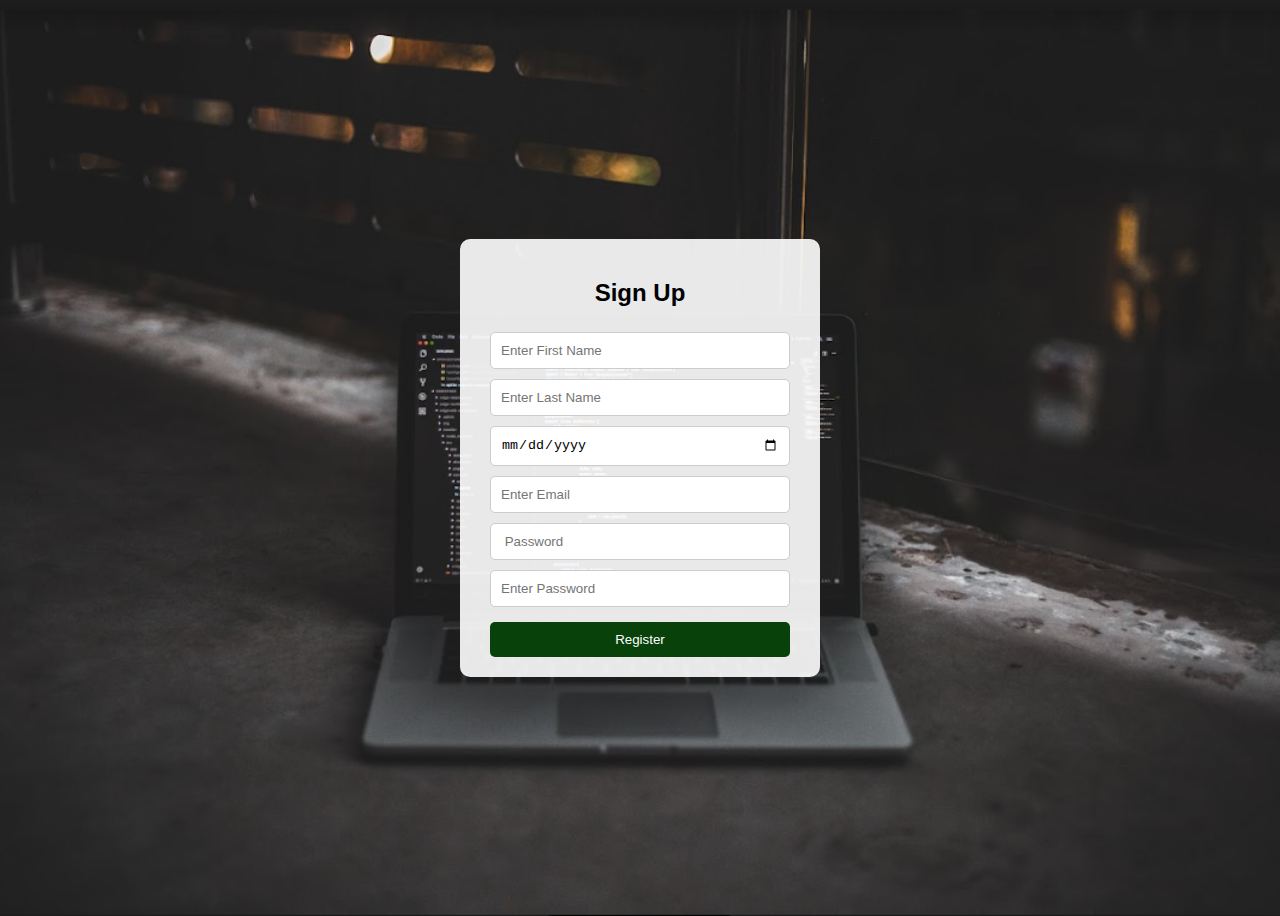
<file: index.html>
<html>
<head>
    <title>week2-task15</title>
    <link rel="stylesheet" href="style/15.css" >
</head>
<body>
    <body style="background-image: url('./data/15.png');">

        <div class="signup-container">
            <h2>Sign Up</h2>
            <input type="text" placeholder="Enter First Name" class="signup-input">
            <input type="text" placeholder="Enter Last Name" class="signup-input">
            <input type="date" placeholder="dd/mm/yyyy" class="signup-input">
            <input type="email" placeholder="Enter Email" class="signup-input">
            <input type="password" placeholder=" Password" class="signup-input">
            <input type="password" placeholder="Enter Password" class="signup-input">
            <button class="signup-button">Register</button>
        </div>
    
    </body>
</body>
</html>
</file>
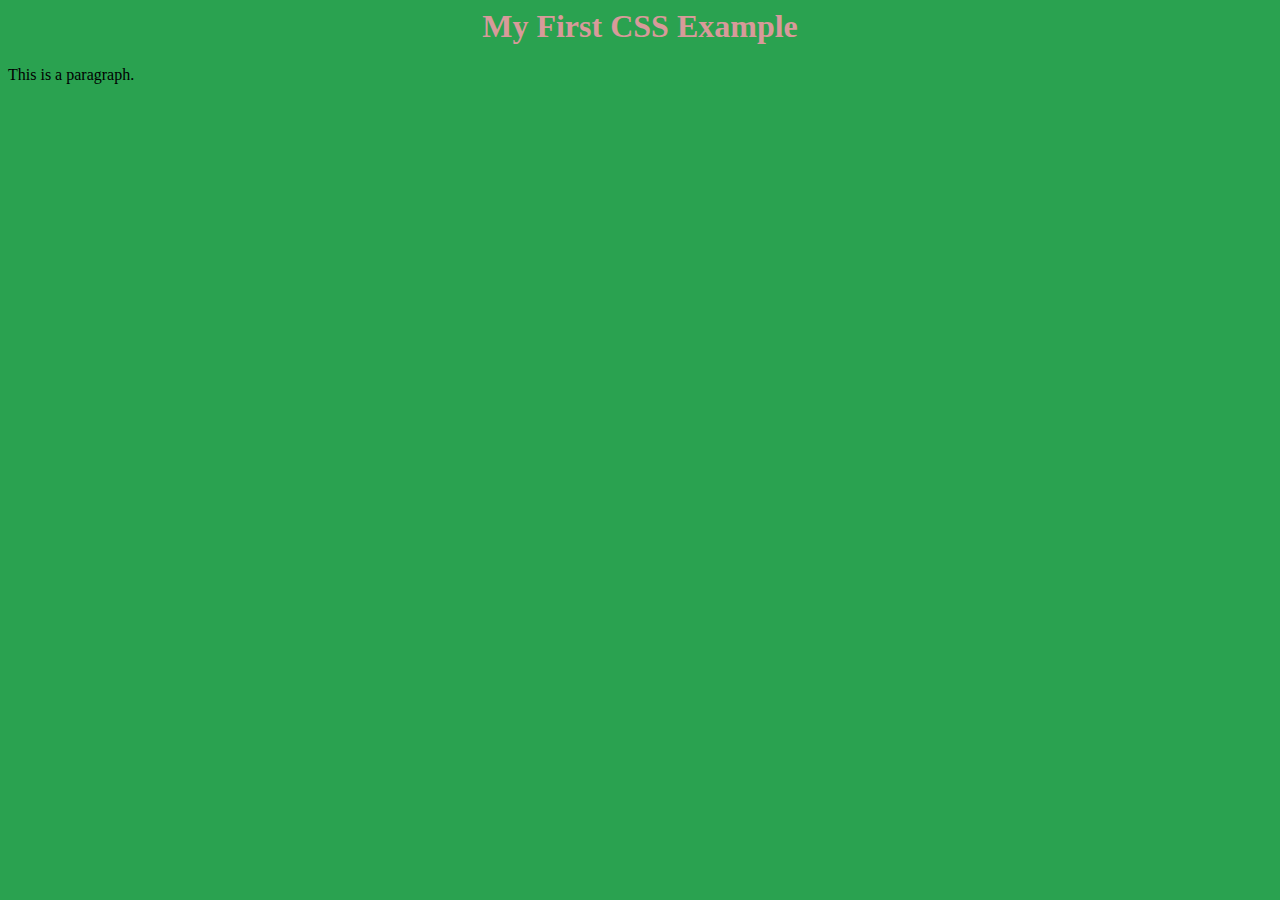
<file: 1.html>
<html>
<head>
    <meta charset="UTF-8">
    <title>week2-task1</title>
    <link rel="stylesheet" href="style/1.css">
</head>

<body>
    <h1>My First CSS Example</h1>
    <p>This is a paragraph.</p>
</body>
</html>
</file>
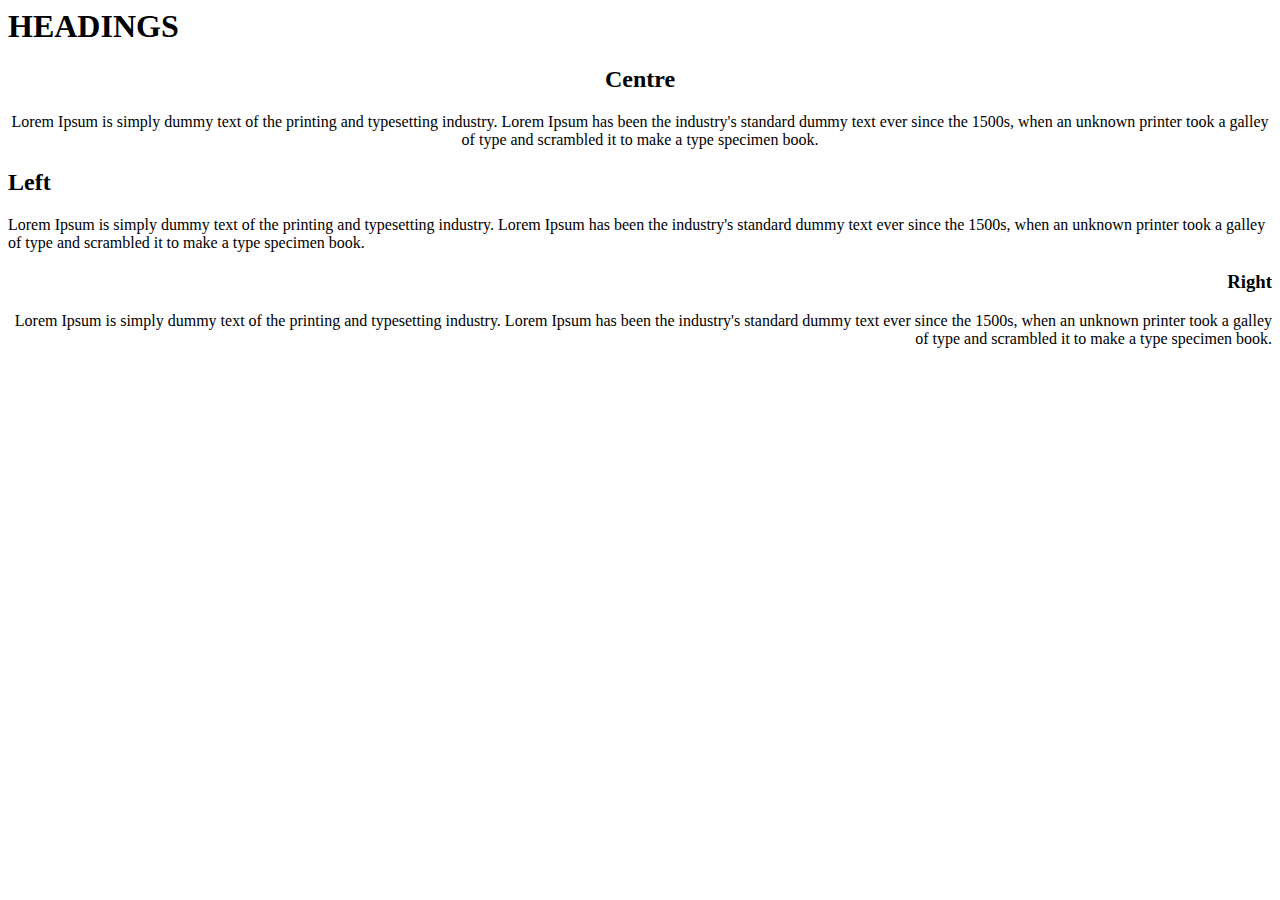
<file: 10.html>
<html>
<head>
    <meta charset="UTF-8">
    <title>week2-task10</title>
    <link rel="stylesheet" href="style/10.css">
</head>
<h1>HEADINGS</h1>
<div class="center">
    <h2>Centre</h2>
    <p>Lorem Ipsum is simply dummy text of the printing and typesetting industry. Lorem Ipsum has been the industry's standard dummy text ever since the 1500s, when an unknown printer took a galley of type and scrambled it to make a type specimen book. </p>    
</div>
<div class="left">
    <h2>Left</h2>
    <p>Lorem Ipsum is simply dummy text of the printing and typesetting industry. Lorem Ipsum has been the industry's standard dummy text ever since the 1500s, when an unknown printer took a galley of type and scrambled it to make a type specimen book. </p>    
</div>
<div class="right">
    <h3>Right</h3>
    <p>Lorem Ipsum is simply dummy text of the printing and typesetting industry. Lorem Ipsum has been the industry's standard dummy text ever since the 1500s, when an unknown printer took a galley of type and scrambled it to make a type specimen book. </p>    
</div>
</html>
</file>
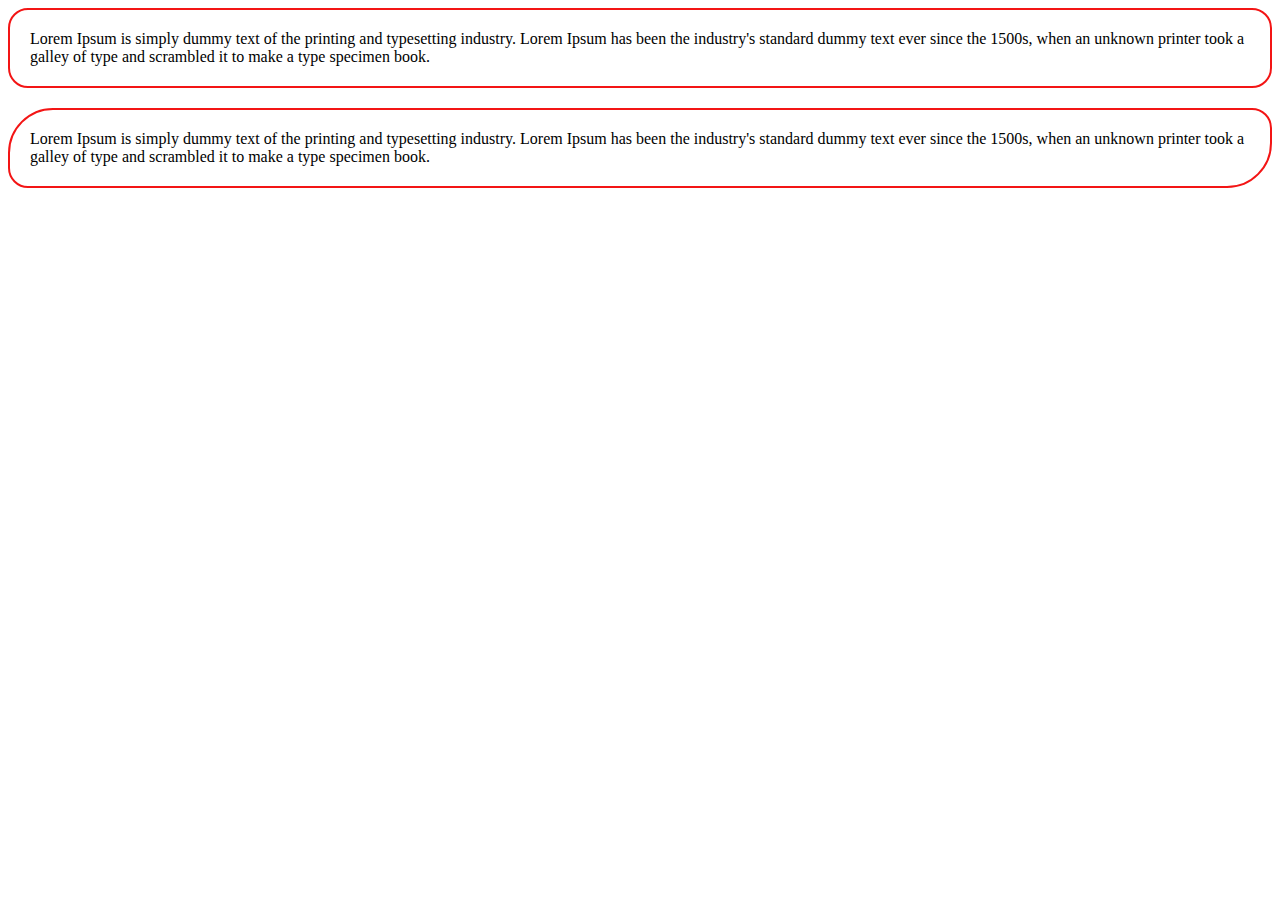
<file: 11.html>
<html>
<head>
    <meta charset="UTF-8">
    <title>week2-task11</title>
    <link rel="stylesheet" href="style/11.css">
</head>
<p id="full">Lorem Ipsum is simply dummy text of the printing and typesetting industry. Lorem Ipsum has been the industry's standard dummy text ever since the 1500s, when an unknown printer took a galley of type and scrambled it to make a type specimen book. </p>
<p id="improve">Lorem Ipsum is simply dummy text of the printing and typesetting industry. Lorem Ipsum has been the industry's standard dummy text ever since the 1500s, when an unknown printer took a galley of type and scrambled it to make a type specimen book. </p>
</html>
</file>
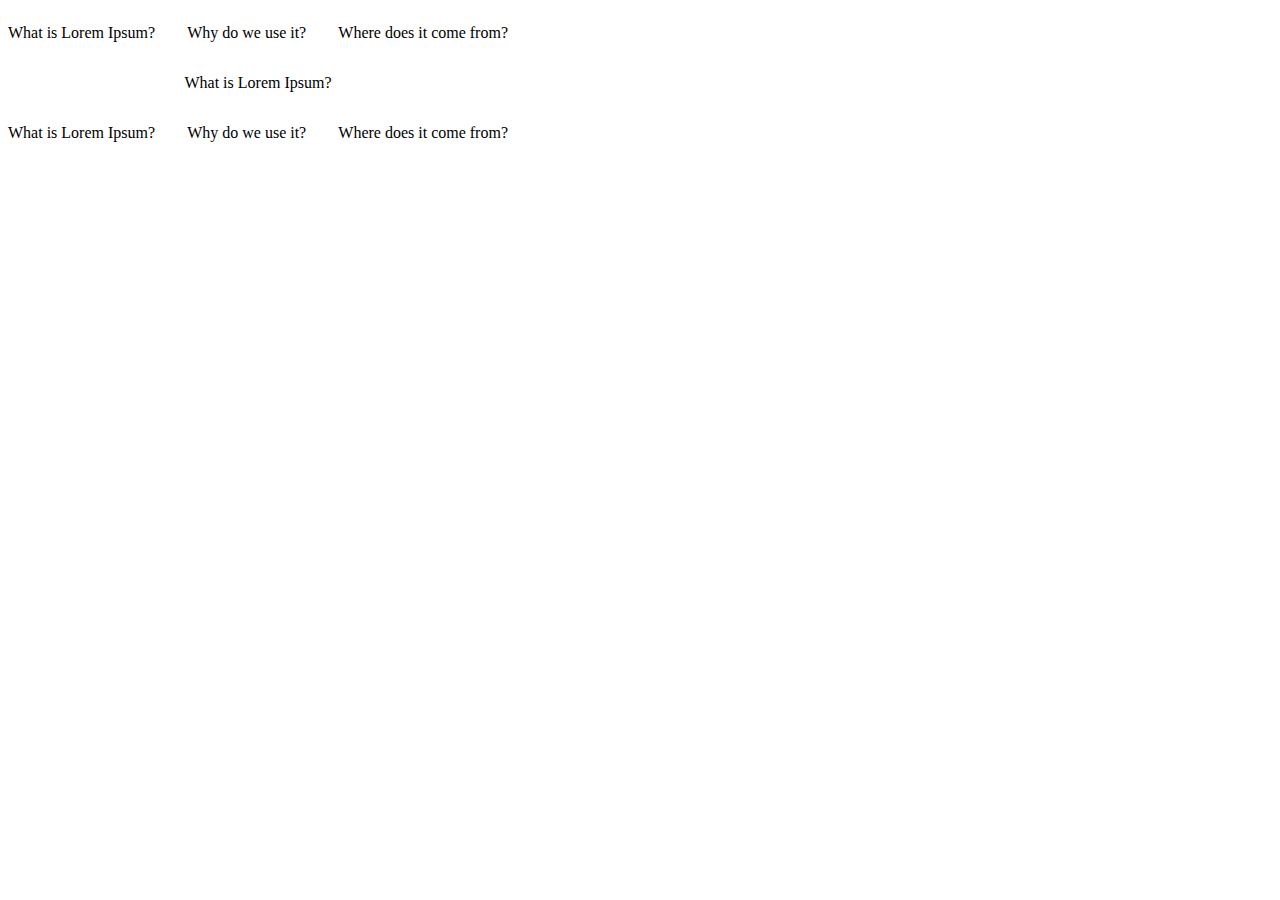
<file: 12.html>
<!DOCTYPE html>
<html lang="en">
<head>
    <meta charset="UTF-8">
    <meta name="viewport" content="width=device-width, initial-scale=1.0">
    <link rel="stylesheet" href="style/12.css">
    <title>Document</title>
</head>
<body>
    <div class="top">
        <p>What is Lorem Ipsum?</p>
        <p>Why do we use it?</p>
        <p>Where does it come from?</p>
    </div>
    <div class="middle">
        <p>What is Lorem Ipsum?</p>
    </div>
    <div class="bottom">
        <p>What is Lorem Ipsum?</p>
        <p>Why do we use it?</p>
        <p>Where does it come from?</p>
    </div>
</body>
</html>
</file>
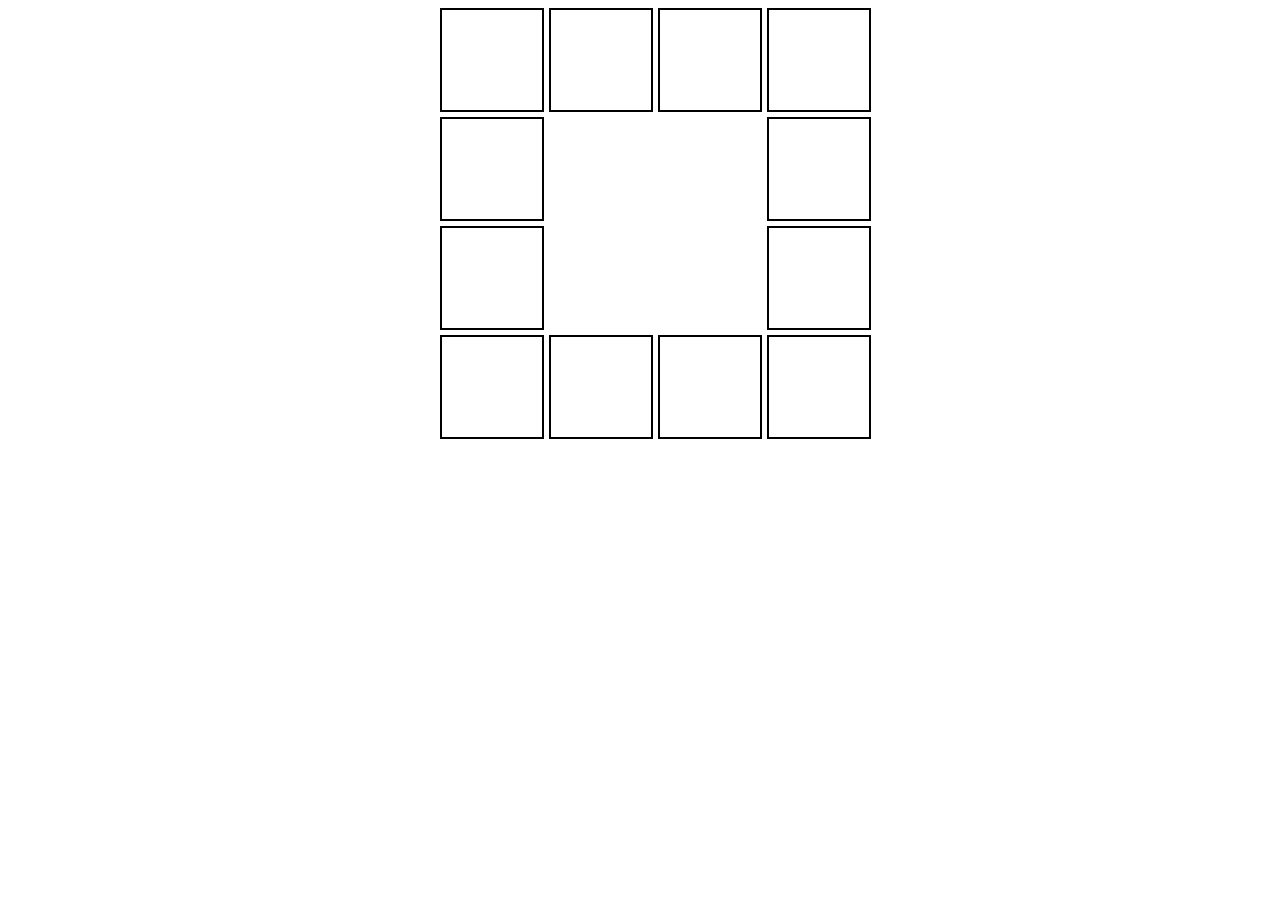
<file: 13.html>
<!DOCTYPE html>
<html>
<head>
    <title>week2-task13</title>
    <link rel="stylesheet" href="style/13.css">
</head>
<body>
    <div class="grid">
        <div class="box"></div>
        <div class="box"></div>
        <div class="box"></div>
        <div class="box"></div>
        <div class="box"></div>
        <div class="box"></div>
        <div class="box"></div>
        <div class="box"></div>
        <div class="box"></div>
        <div class="box"></div>
        <div class="box"></div>
        <div class="box"></div>
        <div class="box"></div>
        <div class="box"></div>
        <div class="box"></div>
        <div class="box"></div>
    </div>

</body>
</html>
</file>
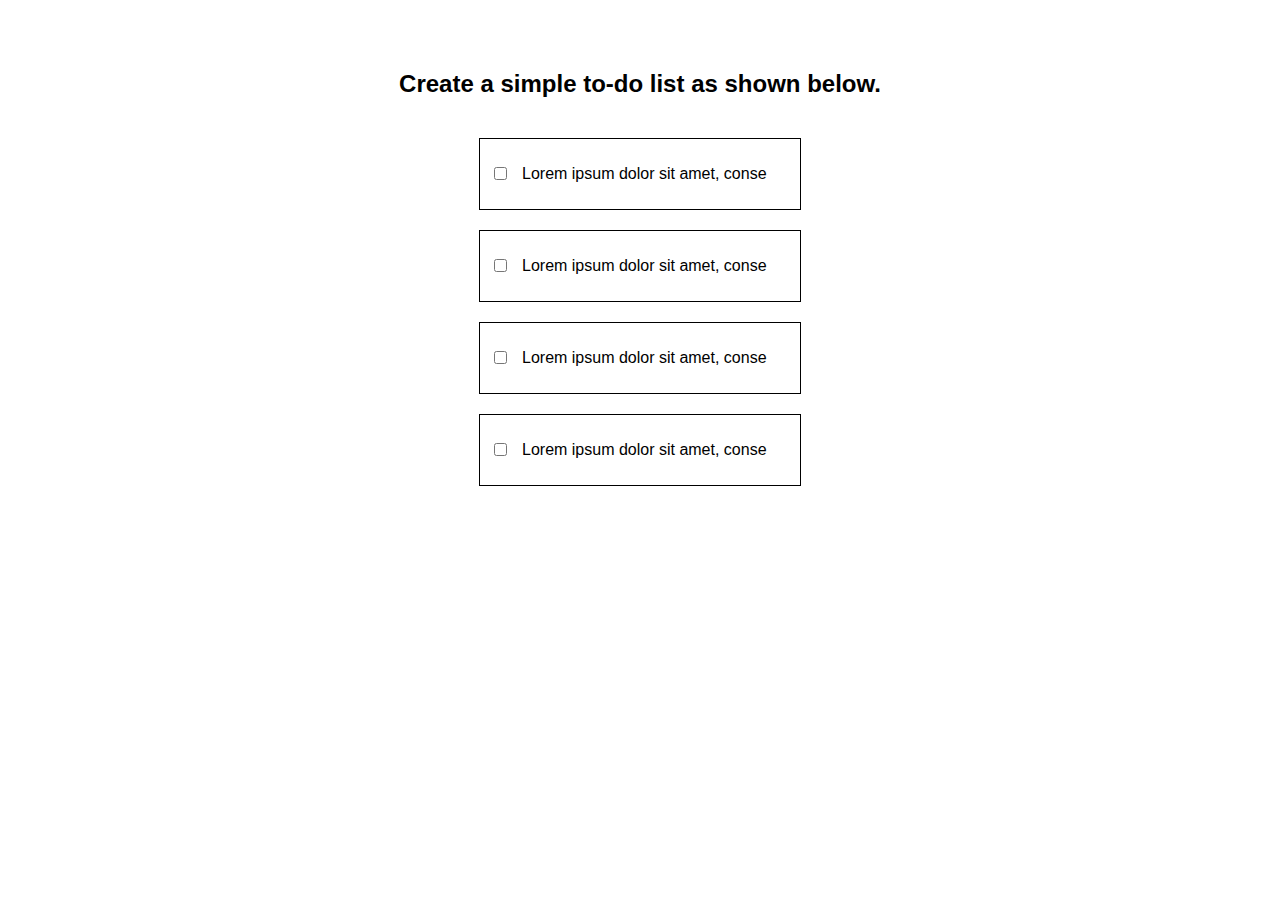
<file: 14.html>
<!DOCTYPE html>
<html lang="en">

<head>
    <meta charset="UTF-8">
    <meta name="viewport" content="width=device-width, initial-scale=1.0">
    <title>week2-task14</title>
    <link rel="stylesheet" href="style/14.css" >
</head>

<body>
    <h2>Create a simple to-do list as shown below.</h2>

    <div class="task-container">
        <input type="checkbox" class="task-checkbox">
        <p>Lorem ipsum dolor sit amet, conse </p>
    </div>
    <div class="task-container">
        <input type="checkbox" class="task-checkbox">
        <p>Lorem ipsum dolor sit amet, conse </p>
    </div>
    <div class="task-container">
        <input type="checkbox" class="task-checkbox">
        <p>Lorem ipsum dolor sit amet, conse </p>
    </div>
    <div class="task-container">
        <input type="checkbox" class="task-checkbox">
        <p>Lorem ipsum dolor sit amet, conse </p>
    </div>

</body>

</html>
</file>
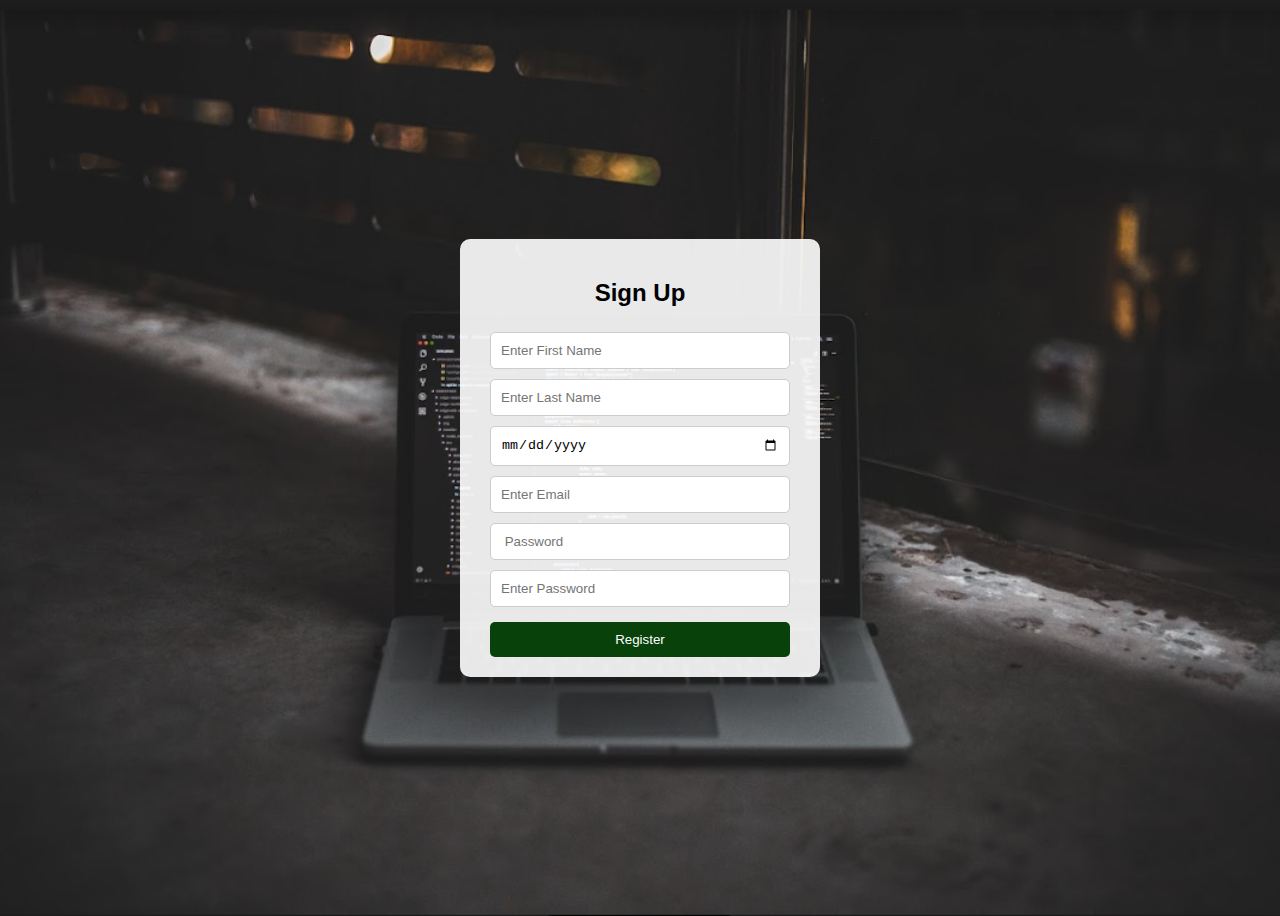
<file: 15.html>
<html>
<head>
    <title>week2-task15</title>
    <link rel="stylesheet" href="style/15.css" >
</head>
<body>
    <body style="background-image: url('./data/15.png');">

        <div class="signup-container">
            <h2>Sign Up</h2>
            <input type="text" placeholder="Enter First Name" class="signup-input">
            <input type="text" placeholder="Enter Last Name" class="signup-input">
            <input type="date" placeholder="dd/mm/yyyy" class="signup-input">
            <input type="email" placeholder="Enter Email" class="signup-input">
            <input type="password" placeholder=" Password" class="signup-input">
            <input type="password" placeholder="Enter Password" class="signup-input">
            <button class="signup-button">Register</button>
        </div>
    
    </body>
</body>
</html>
</file>
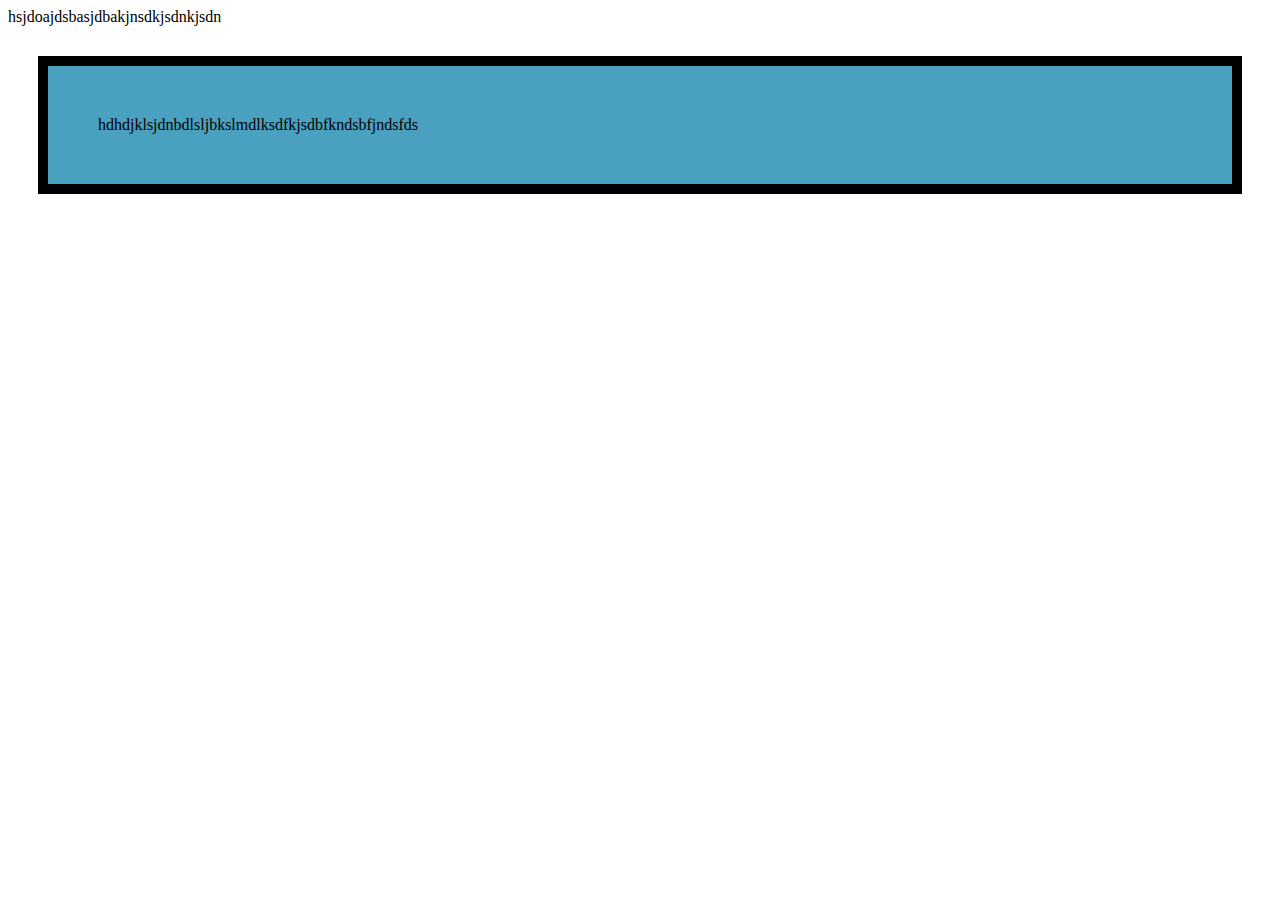
<file: 5.html>
<html>
<head>
<meta charset="UTF-8">
<title>week2-task5</title>
<link rel="stylesheet" type="text/css" href="style/5.css">
</head>
<body>
<p>hsjdoajdsbasjdbakjnsdkjsdnkjsdn</p>
<p id="p1">hdhdjklsjdnbdlsljbkslmdlksdfkjsdbfkndsbfjndsfds</p>
</body>
</html>
</file>
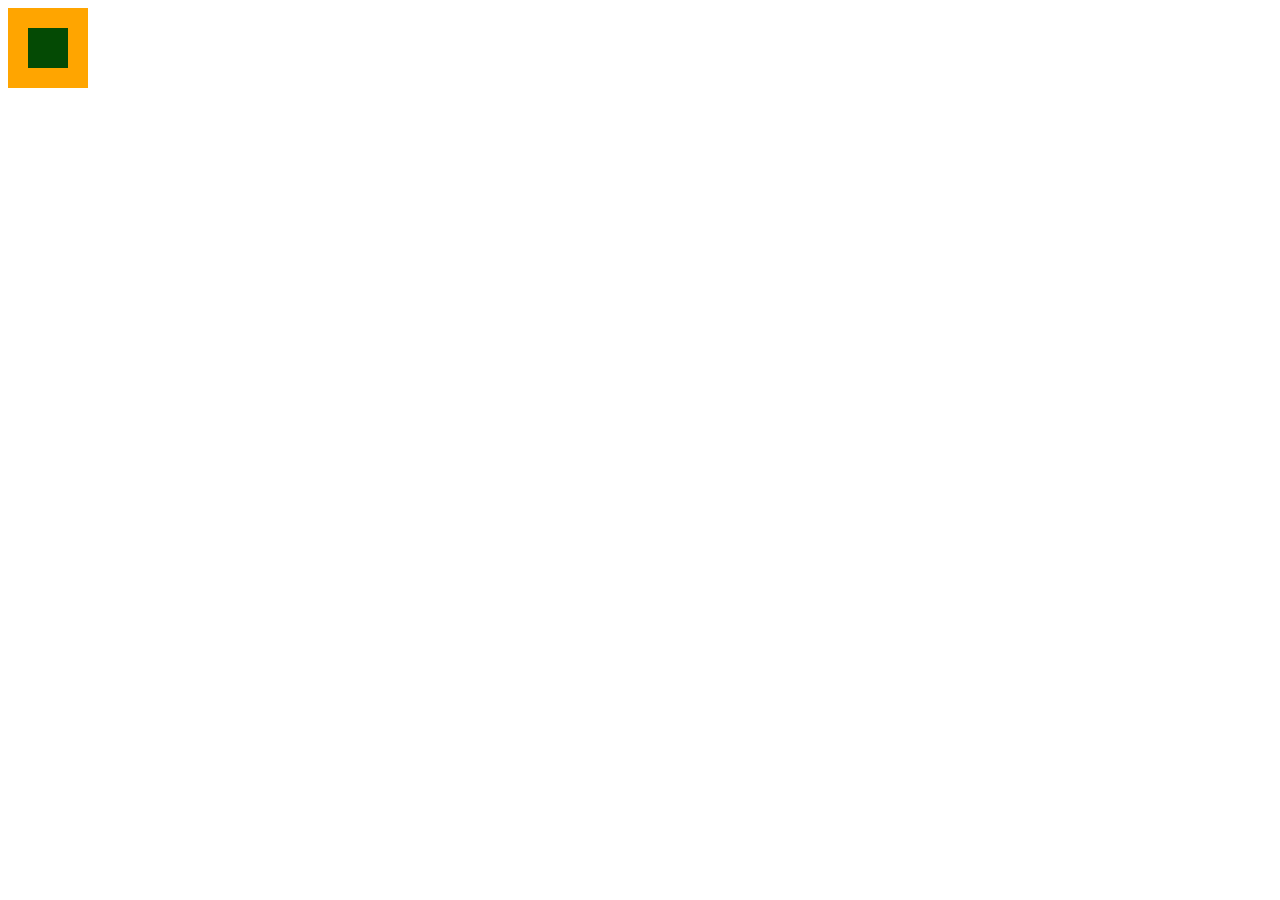
<file: 6.html>
<html>
<head>
    <meta charset="UTF-8">
    <title>week2-task6</title>
    <link rel="stylesheet" href="style/6.css">
</head>
<body>
   <div id="orange">
    <div id="green-dark">

    </div>
   </div>
</body>
</html>
</file>
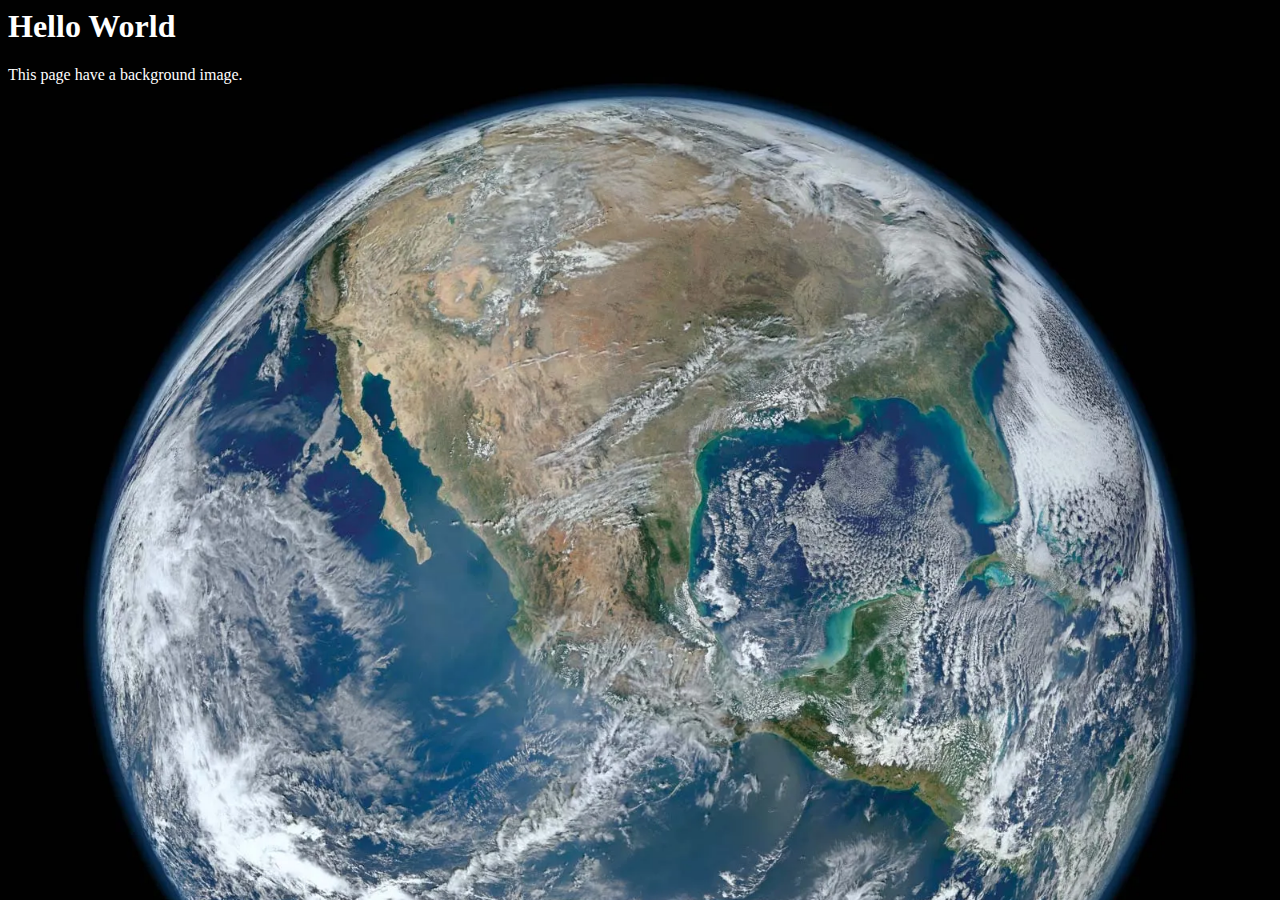
<file: 7.html>
<html>
<head>
    <meta charset="UTF-8">
    <title>week2-task7</title>
    <link rel="stylesheet" href="style/7.css">
</head>
<body>
    <h1>Hello World</h1>
    <p>This page have a background image.</p>
</html>
</file>
<file: style/15.css>
body {
    font-family: Arial, sans-serif;
    background-size: cover;
    background-repeat: no-repeat;
    background-position: center;
    height: 100vh;
    display: flex;
    justify-content: center;
    align-items: center;
}

.signup-container {
    background-color: rgba(255, 255, 255, 0.9);
    padding: 20px 30px;
    border-radius: 10px;
    width: 300px;
}

.signup-container h2 {
    text-align: center;
    margin-bottom: 20px;
}

.signup-input {
    width: 100%;
    padding: 10px;
    margin: 5px 0;
    border: 1px solid #ccc;
    border-radius: 5px;
    outline: none;
}

.signup-button {
    width: 100%;
    padding: 10px;
    background-color: #08420a;
    color: white;
    border: none;
    border-radius: 5px;
    cursor: pointer;
    margin-top: 10px;
}

.signup-button:hover {
    background-color: #34f13e;
}
</file>
<file: style/1.css>
h1{
    color:#d89a9a;
    text-align: center;
}
body{
    background-color:#2aa250;
}
</file>
<file: style/10.css>
.center{
    text-align: center;
}
.left{
    text-align: left;
}
.right{
    text-align: right;
}
</file>
<file: style/11.css>
#full{
   border: 2px solid #f31515;
   border-radius: 20px;
   padding: 20px;
}

#improve{
    border: 2px solid #f31515;
    border-radius: 45px 20px 45px 20px;
    padding: 20px;
    margin-top: 20px;
}
</file>
<file: style/12.css>
.top{
    height: 50px;
    width: 500px;
    display: flex;
    position: relative;
    justify-content: space-between;
}

.middle{
    height: 50px;
    width: 500px;
    display: flex;
    position: relative;
    justify-content: center;
    align-items: center;
}

.bottom{
    height: 50px;
    width: 500px;
    display: flex;
    position: relative;
    justify-content: space-between;
}
</file>
<file: style/13.css>
.grid {
    display: grid;
    grid-template-columns: repeat(4, 1fr);
    gap: 5px;
    max-width: 400px; /* Adjust the grid container width as needed */
    margin: 0 auto;
}

.box {
    width: 100px;
    height: 100px;
    border: 2px solid #000;
    display: flex;
    justify-content: center;
    align-items: center;
    background-color: #ffffff;
}

.box:nth-child(6),
.box:nth-child(7),
.box:nth-child(10),
.box:nth-child(11) {
    background-color: transparent;
    border: none;
}
</file>
<file: style/14.css>
body {
    font-family: Arial, sans-serif;
    display: flex;
    flex-direction: column;
    align-items: center;
    margin-top: 50px;
    gap:20px;
}

.task-container {
    border: 1px solid #000;
    padding: 10px;
    width: 300px;
    display: flex;
    align-items: center;
}

.task-checkbox {
    margin-right: 15px;
}
</file>
<file: style/5.css>
#p1{
    border: 10px solid black;
    padding: 50px;
    background-color: rgb(74, 160, 191);
    margin: 30px;
}
</file>
<file: style/6.css>
#orange{
background-color: orange;
width: 40px;
height: 40px;
padding: 20px;

}
#green-dark{
background-color: rgb(4, 74, 4);
width: 40px;
height: 40px;


}
</file>
<file: style/7.css>
body{
    background-image: url("../data/earth1.webp") ;
    background-repeat: no-repeat;
    background-size: cover;
}
h1,p{
    color: #ffffff;
}
</file>
